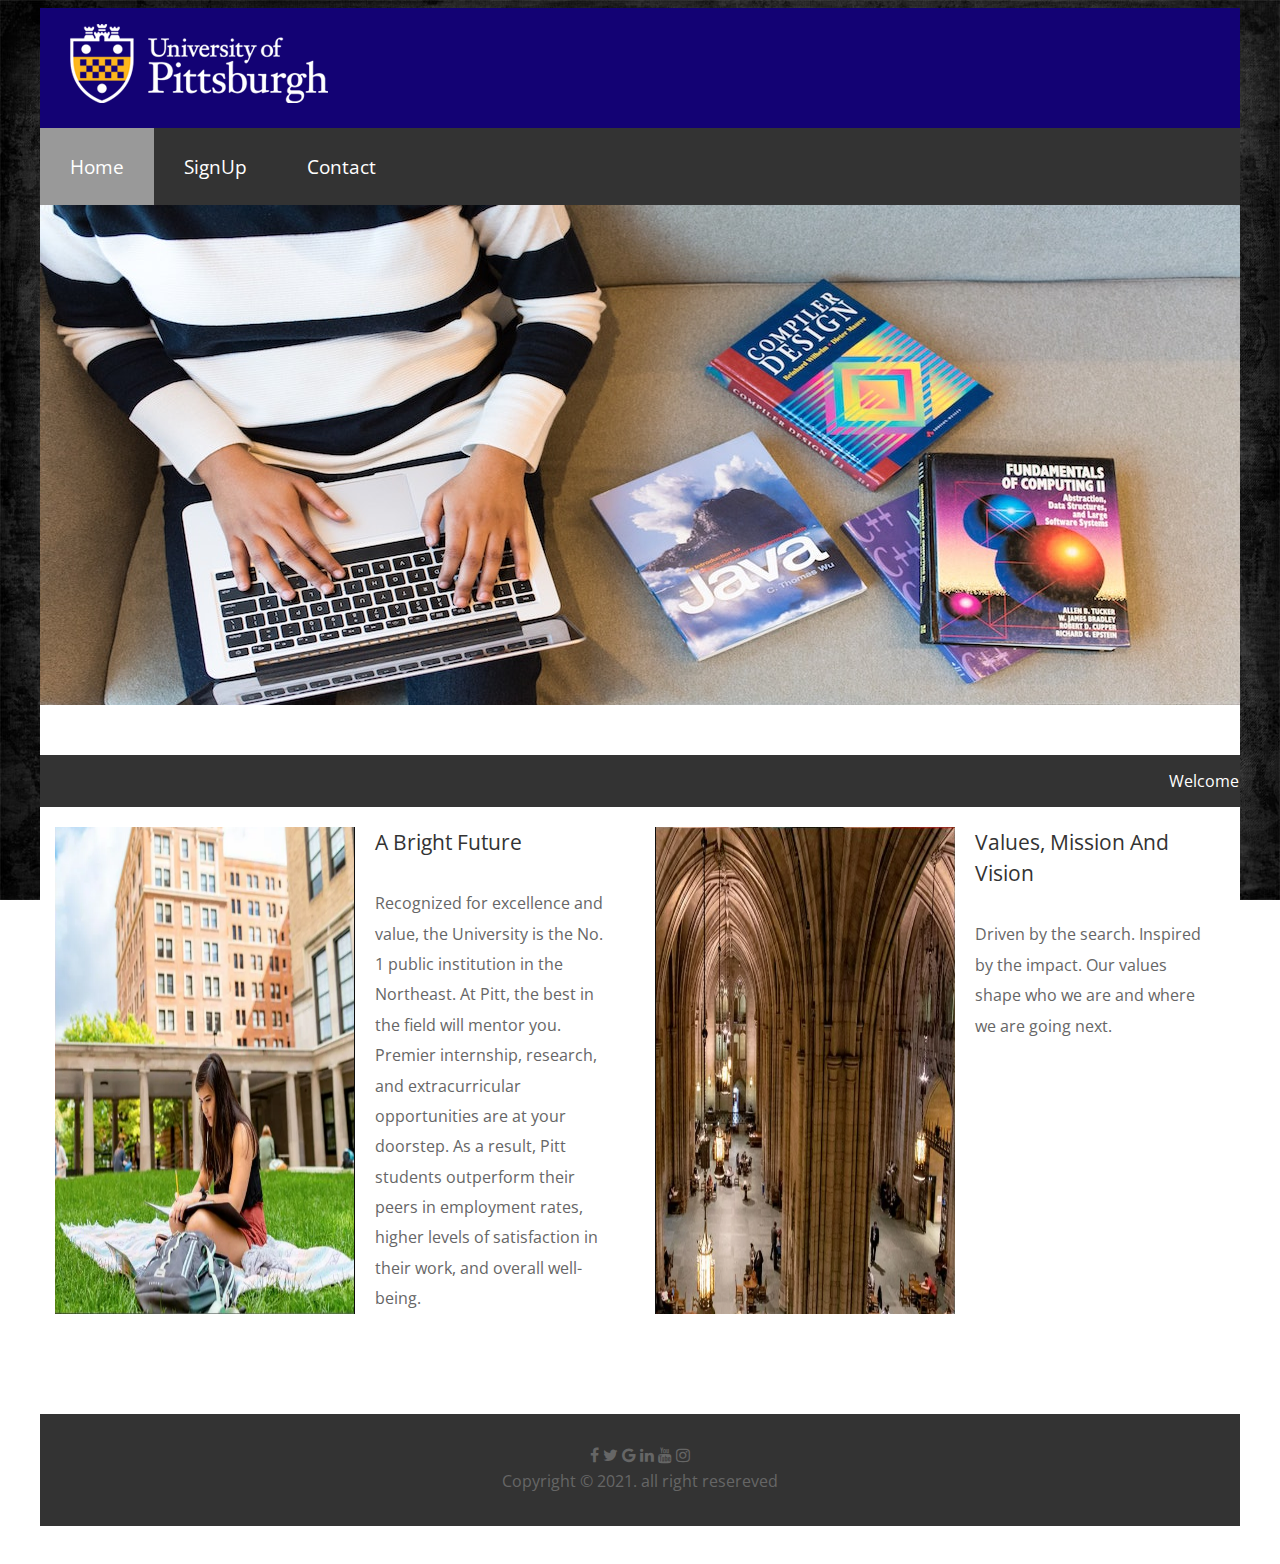
<file: html project/index.html>
<!DOCTYPE html>
<html lang="en">
<head>
    <meta charset="UTF-8">
    <meta name="viewport" content="width=device-width, initial-scale=1.0">
    <meta http-equiv="X-UA-Compatible" content="ie=edge">
    <link rel="stylesheet" href="https://cdnjs.cloudflare.com/ajax/libs/font-awesome/4.7.0/css/font-awesome.min.css">
    <title>Home page</title>
    
    <link href="https://fonts.googleapis.com/css?family=Open+Sans:400,800" rel="stylesheet" /> <!-- https://fonts.google.com/specimen/Open+Sans?selection.family=Open+Sans -->
	<link href="css/style.css" rel="stylesheet" />

</head>
<body>
    <!-- Page Header -->
    <div class="container-fluid">
        <div class="tm-site-header">
            <div class="">
                <div class="tm-site-header-col">
                    <div class="tm-site-header-left">
                        <a href="index.html"><img src="img/pitt_shield_white.png"></a>
                    </div>
                </div>
                                        <!--Navbar-->
                <nav class="navbar navbar-expand-lg">
                        
                         
                          <div class="collapse navbar-collapse tm-nav">
                        
                            <!-- Links -->
                            <ul class="navbar-nav mr-auto">
                              <li class="nav-item active">
                                <a class="nav-link tm-nav-link" href="index.html">Home</a>
                              </li>
                              <li class="nav-item">
                                <a class="nav-link tm-nav-link" href="signup.html">SignUp</a>
                              </li>
                              <li class="nav-item">
                                <a class="nav-link tm-nav-link" href="survey.html">Contact</a>
                              </li>
                             
                            </ul>
                            <!-- Links -->
                        
                          </div>
                         
                            
                </nav>
            </div>
        </div>
        
                <div class="tm-main-bg"></div>      
        <!-- Main -->
        <main>
            <section class="tm-welcome">
                    <div class="bounce">
                        <p>Welcome to Home</p>         
                    </div>
                    <div class="tm-welcome-">
                        <article class="tm-media">
                            <img src="img/bright.PNG" alt="Welcome image" class="img-fluid tm-media-img" />
                            <div class="tm-media-body">
                                <a href="gpa.html" class="tm-article-link"><h3 class="tm-article-title"> A Bright Future </h3></a>
                                <p>Recognized for excellence and value, the University is the No. 1 public institution in the Northeast. At Pitt, the best in the field will mentor you. Premier internship, research, and extracurricular opportunities are at your doorstep. As a result, Pitt students outperform their peers in employment rates, higher levels of satisfaction in their work, and overall well-being.</p>
                            </div>
                        </article>
                        <article class="tm-media">
                            <img src="img/bright2.PNG" alt="Welcome image" class="img-fluid tm-media-img" />
                            <div class="tm-media-body">
                                <a href="#" class="tm-article-link"><h3 class="tm-article-title">Values, Mission and Vision</h3></a>
                                <p>Driven by the search. Inspired by the impact. Our values shape who we are and where we are going next.</p>
                            </div>
                        </article>
                    </div>
            
                


            </section>
            

            
            <footer>
               
               <div class="footer_bottom">
                   <div class="icon_foot">
                    <a href="#" class="fa fa-facebook"></a>
                    <a href="#" class="fa fa-twitter"></a>
                    <a href="#" class="fa fa-google"></a>
                    <a href="#" class="fa fa-linkedin"></a>
                    <a href="#" class="fa fa-youtube"></a>
                    <a href="#" class="fa fa-instagram"></a>
                   </div>
                   <p>Copyright &copy; 2021. all right resereved</p>
               </div>
            </footer>
            
        </main>
    </div>
    <script src="js/jquery-3.4.1.min.js"></script>
     <script src="js/custom.js"></script>
</body>
</html>
</file>
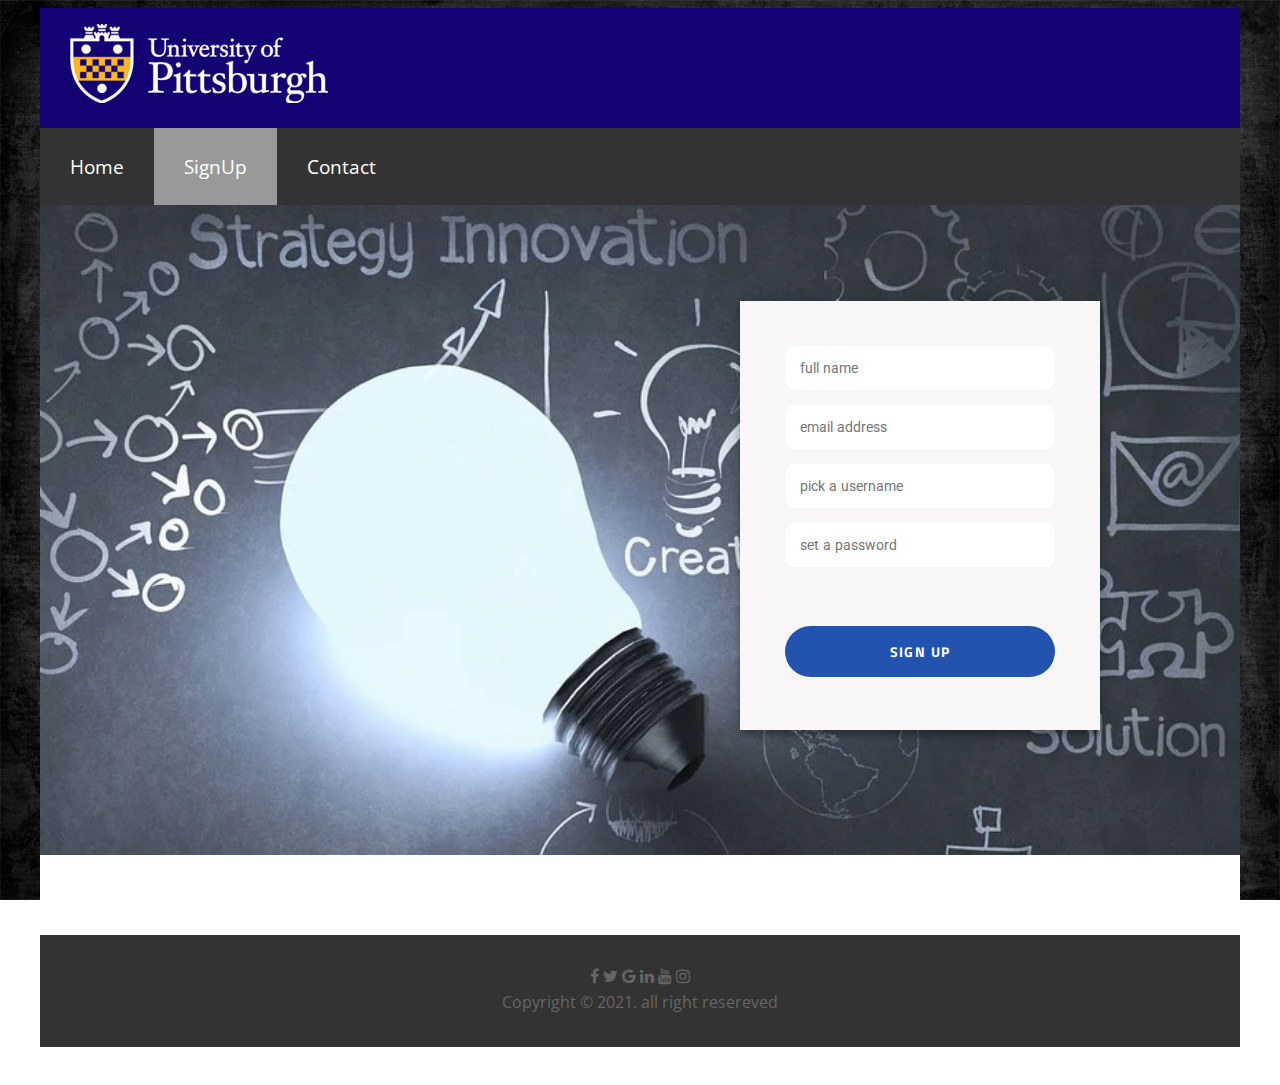
<file: html project/signup.html>
<!DOCTYPE html>
<html lang="en">
<head>
   <title>Sign Up</title>
      <meta name="viewport" content="width=device-width, initial-scale=1.0" />
      <meta charset="utf-8" />
      <link
        rel="stylesheet"
        href="https://cdnjs.cloudflare.com/ajax/libs/font-awesome/4.7.0/css/font-awesome.min.css"
      />
      <link
        href="https://fonts.googleapis.com/css?family=Titillium+Web:400,300,600"
        rel="stylesheet"
        type="text/css"
      />
      <link rel="stylesheet" href="https://use.fontawesome.com/releases/v5.15.1/css/all.css" integrity="sha384-vp86vTRFVJgpjF9jiIGPEEqYqlDwgyBgEF109VFjmqGmIY/Y4HV4d3Gp2irVfcrp" crossorigin="anonymous">
    <link rel="stylesheet" href="https://cdnjs.cloudflare.com/ajax/libs/font-awesome/4.7.0/css/font-awesome.min.css">
    <link href="https://fonts.googleapis.com/css?family=Open+Sans:400,800" rel="stylesheet" /> <!-- https://fonts.google.com/specimen/Open+Sans?selection.family=Open+Sans -->
	<link href="css/style.css" rel="stylesheet" />
     <link rel="stylesheet" type="text/css" href="css/signup_style.css" />
<!--

New Vision Template

-->
</head>
<body>
    <!-- Page Header -->
    <div class="container-fluid">
        <div class="tm-site-header">
            <div class="">
                <div class="tm-site-header-col">
                    <div class="tm-site-header-left">
                        <a href="index.html"><img src="img/pitt_shield_white.png"></a>
                    </div>
                </div>
                                        <!--Navbar-->
                <nav class="navbar navbar-expand-lg">
                        
                        
                          <div class="collapse navbar-collapse tm-nav">
                        
                            <!-- Links -->
                            <ul class="navbar-nav mr-auto">
                              <li class="nav-item">
                                <a class="nav-link tm-nav-link" href="index.html">Home</a>
                              </li>
                              <li class="nav-item active">
                                <a class="nav-link tm-nav-link" href="signup.html">SignUp</a>
                              </li>
                              <li class="nav-item">
                                <a class="nav-link tm-nav-link" href="survey.html">Contact</a>
                              </li>
                             
                            </ul>
                            <!-- Links -->
                        
                          </div>
                      
                </nav>
            </div>
        </div>
         
        <!-- Main -->
        <main>
                <div class="tm-main-bg tm-program-bg">
                  
                  <div class="signup-page">
                    <div class="form">
                      <form>
                        <input type="text" placeholder="full name" />
                        <input type="text" placeholder="email address" />
                        <input type="text" placeholder="pick a username" />
                        <input type="password" id="password" placeholder="set a password" />
                        <i class="fas fa-eye" onclick="show()"></i>
                        <br>
                        <br>
                      </form>

                      <form class="signup-form">
                        <button type="button" onclick="window.location.href='login.html'">
                          SIGN UP
                        </button>
                      </form>
                    </div>
                  </div>
                </div>     
            

            
            <footer>
               
               <div class="footer_bottom">
                   <div class="icon_foot">
                      <a href="#" class="fa fa-facebook"></a>
                      <a href="#" class="fa fa-twitter"></a>
                      <a href="#" class="fa fa-google"></a>
                      <a href="#" class="fa fa-linkedin"></a>
                      <a href="#" class="fa fa-youtube"></a>
                      <a href="#" class="fa fa-instagram"></a>
                   </div>
                   <p>Copyright &copy; 2021. all right resereved</p>
               </div>
            </footer>
            
        </main>
    </div>
    <script src="js/jquery-3.4.1.min.js"></script>
     <script src="js/custom.js"></script>
         <script>
      function show() {
        var password = document.getElementById("password");
        var icon = document.querySelector(".fas");

        if (password.type === "password") {
          password.type = "text";
        } else {
          password.type = "password";
        }
      }
    </script>
</body>
</html>
</file>
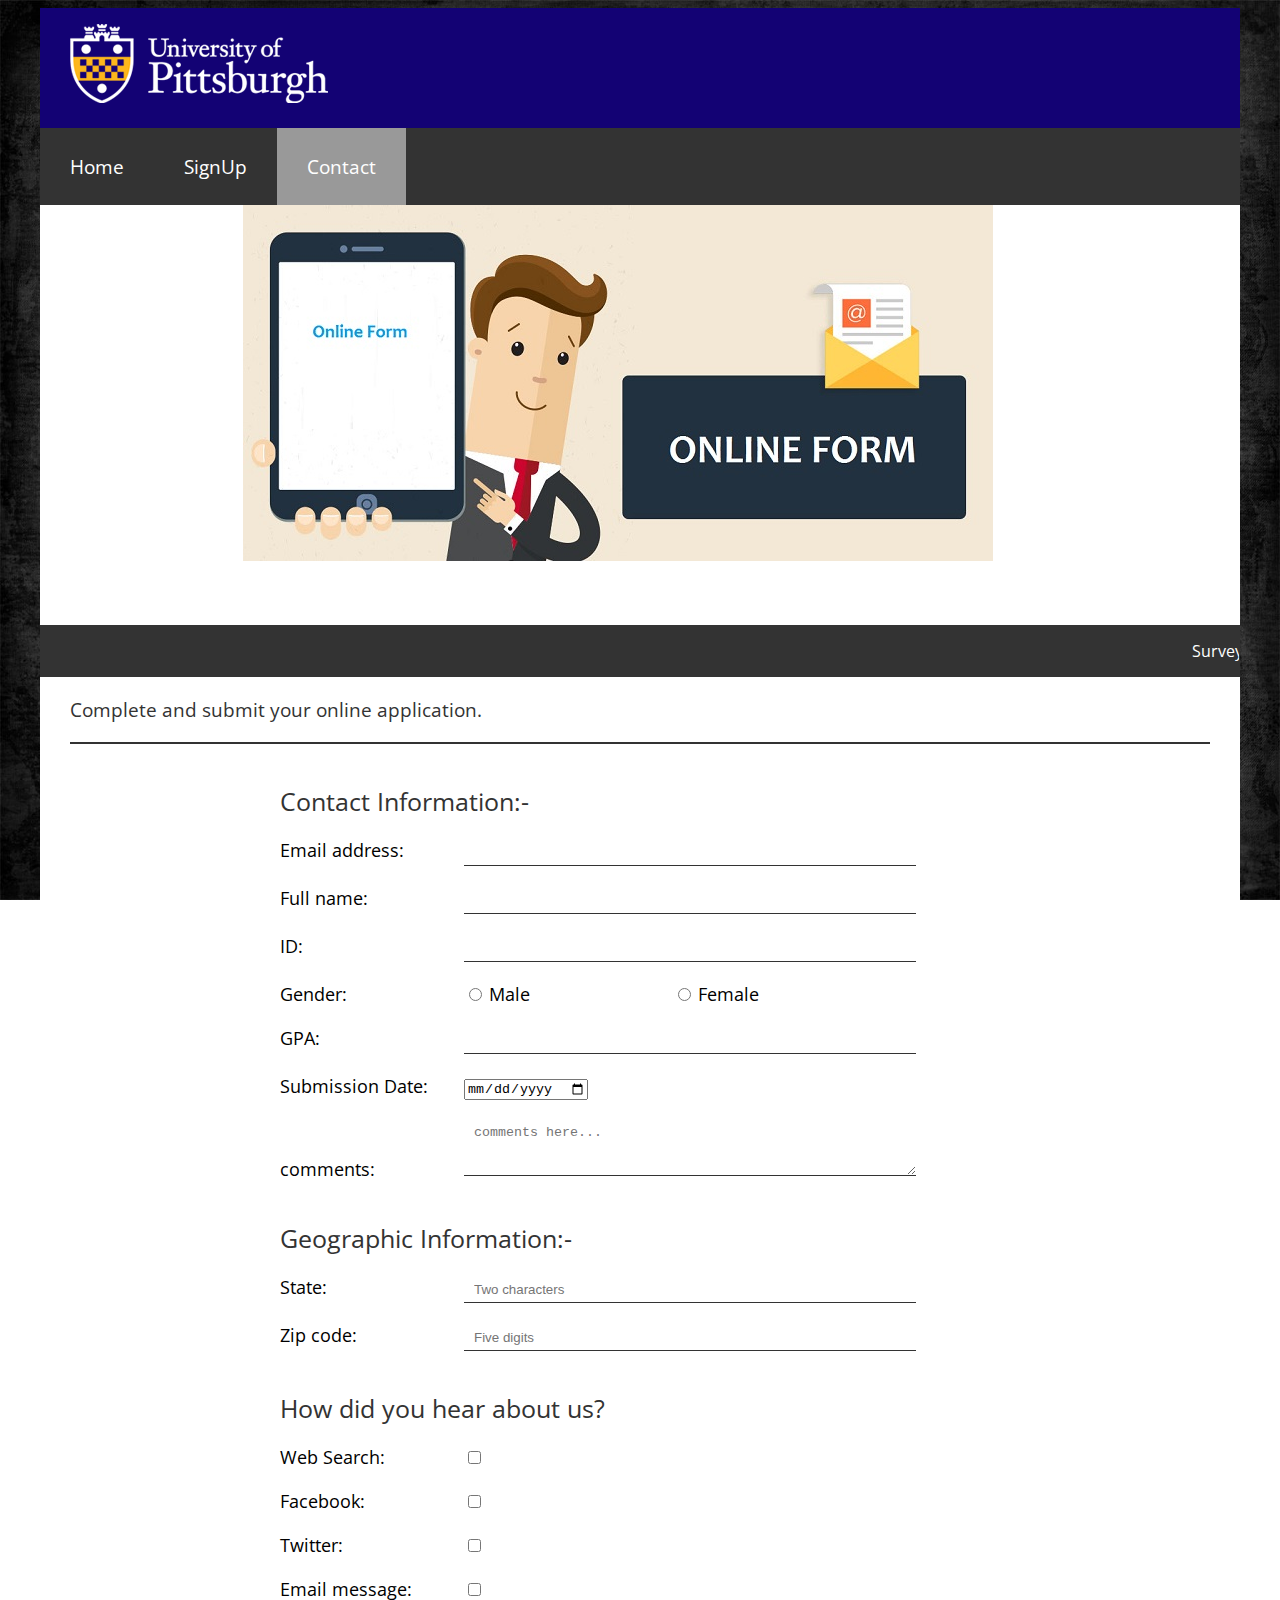
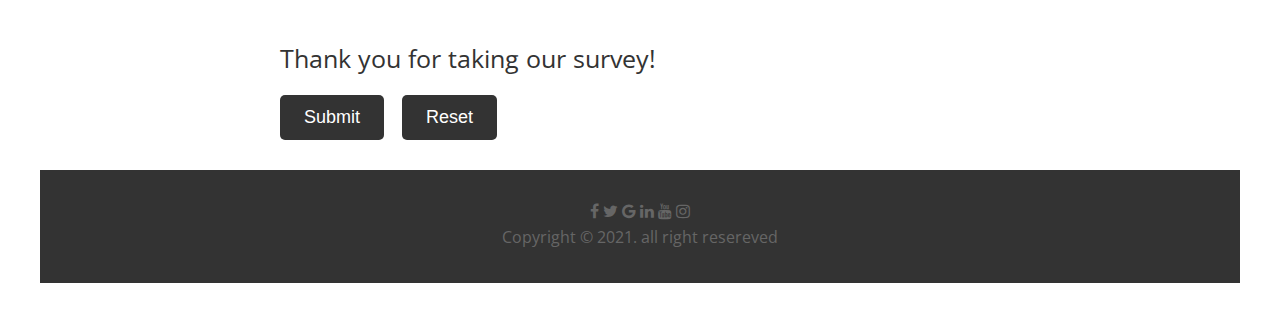
<file: html project/survey.html>
<!DOCTYPE html>
<html lang="en">
<head>
    <meta charset="UTF-8">
    <meta name="viewport" content="width=device-width, initial-scale=1.0">
    <meta http-equiv="X-UA-Compatible" content="ie=edge">
    
    <title>Application page</title>
    <link rel="stylesheet" href="https://cdnjs.cloudflare.com/ajax/libs/font-awesome/4.7.0/css/font-awesome.min.css">
    <link href="https://fonts.googleapis.com/css?family=Open+Sans:400,800" rel="stylesheet" /> <!-- https://fonts.google.com/specimen/Open+Sans?selection.family=Open+Sans -->
	<link href="css/style.css" rel="stylesheet" />
<!--

New Vision Template

-->
</head>
<body>
    <!-- Page Header -->
    <div class="container-fluid">
<div class="tm-site-header">
            <div class="">
                <div class="tm-site-header-col">
                    <div class="tm-site-header-left">
                        <a href="index.html"><img src="img/pitt_shield_white.png"></a>
                    </div>
                </div>
                                        <!--Navbar-->
                <nav class="navbar navbar-expand-lg">
                        
                          <div class="collapse navbar-collapse tm-nav">
                        
                            <!-- Links -->
                            <ul class="navbar-nav mr-auto">
                              <li class="nav-item">
                                <a class="nav-link tm-nav-link" href="index.html">Home</a>
                              </li>
                              <li class="nav-item">
                                <a class="nav-link tm-nav-link" href="signup.html">SignUp</a>
                              </li>
                              <li class="nav-item active">
                                <a class="nav-link tm-nav-link" href="survey.html">Contact</a>
                              </li>
                             
                            </ul>
                            <!-- Links -->
                        
                          </div>
                            
                </nav>
            </div>
        </div>
 
                <div class="tm-main-bg tm-contact-bg">
                  
                </div>      
        <!-- Main -->
        <main>
            <section class="tm-welcome">
                    <div class="teach-top">
                      <div class="bounce">
                        <p>Survey Form</p>
                      </div>
                             
                    </div>

                <div class="Application_area">
                  <h3>Complete and submit your online application.</h3>
                </div>
                
                  <div class="form_area">
                    <form name="myform" action="survey_data.html" method="get">
  
                    <h2>Contact Information:-</h2>
                      <div class="form_group">
                        <label for="email">Email address:</label>
                        <input type="email" name="email" id="email"required autofocus>
                      </div>
                      <div class="form_group">
                        <label for="firstname">Full name:</label>
                        <input type="text" name="firstname" id="firstname" required>
                      </div>
                       <div class="form_group">
                        <label for="idn">ID:</label>
                        <input type="number" name="id" id="idn" required>
                      </div>
                      <div class="form_group">
                        <label for="gender">Gender:</label>
                        <input type="radio" name="gender" value="male" id="male">
                        <label for="male">Male</label>
                        <input type="radio" name="gender" value="female"  id="female">
                        <label for="female">Female</label>
                      </div>
                      <div class="form_group">
                        <label for="GPA">GPA:</label>
                        <input type="number" name="GPA" id="GPA" required>
                      </div>
                      <div class="form_group">
                        <label for="date">Submission Date:</label>
                        <input type="date" name="date" id="date" required>
                      </div>
                      <div class="form_group">
                         <label for="Comments">comments:</label>
                        <textarea rows="3" name="Comments" id="Comments" placeholder="comments here..."></textarea>
                      </div>
                      <h2>Geographic Information:-</h2>
                      <div class="form_group">
                        <label for="state">State:</label>
                        <input type="text" name="state" id="state" pattern="[A-Za-Z]{2}" placeholder="Two characters" required>
                      </div>
                      <div class="form_group">
                        <label for="zipcode">Zip code:</label>
                        <input type="number" name="zipcode" id="zipcode" pattern="[0-9]{5}" placeholder="Five digits" required >
                      </div>
                      <h2>How did you hear about us?</h2>
                      <div class="form_group">
                        <label for="Websearc:">Web Search:</label>
                        <input type="checkbox" id="Websearch" name="Websearch" value="Websearch">
                      </div>
                      <div class="form_group">
                        <label for="Facebook"> Facebook:</label>
                        <input type="checkbox" id="Facebook" name="Facebook" value="Facebook">
                      </div>
                      <div class="form_group">
                        <label for="Twitter"> Twitter:</label>
                        <input type="checkbox" id="Twitter" name="Twitter" value="Twitter">
                      </div>
                      <div class="form_group">
                        <label for="Emailmessage"> Email message:</label>
                        <input type="checkbox" id="Emailmessage" name="Emailmessage" value="Emailmessage">
                      </div>
                      
                        <h2>Thank you for taking our survey!</h2>
                      <div class="btn_contact">
                        <button type="submit" name="button" id="button" value="Submit">Submit</button>
                        <button type="reset" name="reset" id="reset">Reset</button>
                        <inpu> 
                      </div>
                      
                    </form>
                  </div>

            </section>
            

            
            <footer>
               
               <div class="footer_bottom">
                   <div class="icon_foot">
                      <a href="#" class="fa fa-facebook"></a>
                      <a href="#" class="fa fa-twitter"></a>
                      <a href="#" class="fa fa-google"></a>
                      <a href="#" class="fa fa-linkedin"></a>
                      <a href="#" class="fa fa-youtube"></a>
                      <a href="#" class="fa fa-instagram"></a>
                   </div>
                   <p>Copyright &copy; 2021. all right resereved</p>
               </div>
            </footer>
            
        </main>
    </div>
    <script src="js/jquery-3.4.1.min.js"></script>
</body>
</html>
</file>
<file: html project/css/style.css>
.bounce {
 height: 50px;	
 overflow: hidden;
 position: relative;
 background-color: #333;
 color: white;
margin-bottom: 20px;
 border: 1px solid #333;
}
.bounce p {
color: white;
 position: absolute;
 width: 100%;
 height: 100%;
 margin: 0;
 line-height: 50px;
 text-align: center;
 -moz-transform:translateX(50%);
 -webkit-transform:translateX(50%);	
 transform:translateX(50%);
 -moz-animation: bouncing-text 5s linear infinite alternate;
 -webkit-animation: bouncing-text 5s linear infinite alternate;
 animation: bouncing-text 5s linear infinite alternate;
}
@-moz-keyframes bouncing-text {
 0%   { -moz-transform: translateX(50%); }
 100% { -moz-transform: translateX(-50%); }
}
@-webkit-keyframes bouncing-text {
 0%   { -webkit-transform: translateX(50%); }
 100% { -webkit-transform: translateX(-50%); }
}
@keyframes bouncing-text {
 0%   { 
 -moz-transform: translateX(50%); 
 -webkit-transform: translateX(50%); 
 transform: translateX(50%); 		
 }
 100% { 
 -moz-transform: translateX(-50%); 
 -webkit-transform: translateX(-50%); 
 transform: translateX(-50%); 
 }
}


#computer-data tr:nth-child(even){background-color: #f2f2f2;}

#computer-data tr:hover {background-color: #ddd;}

#computer-data th {
  padding-top: 12px;
  padding-bottom: 12px;
  text-align: center;
  background-color: #4CAF50;
  color: white;
}


ul, h1, h2, h3, h4, p, figure {
    padding: 0;
    margin: 0;
}

body {
  font-family: 'Open Sans', Arial, sans-serif;
  font-size: 16px;
  background-image: url('../img/background.jpg');
  background-repeat: no-repeat;
  background-attachment: fixed;
  background-size: 100% 100%;
  overflow-x: hidden;
}

.teach-top{
  margin-top: -130px;
}

a { 
    transition: all 0.3s ease; 
    text-decoration: none;
}

a:hover { text-decoration: none; }
button:focus { outline: none; }

h1, h2, h3 {
    color: #333;
    font-weight: 400;
}

p {
    color: #666;
    line-height: 1.9;
}

.tm-color-primary { color: #09F; }

.navbar-toggler {
    padding: 10px 15px;
    border-color: #d4d4d4;
}

.container-fluid {
    max-width: 1200px;
    background-color: white;
    margin: 0px auto;
}

@media (max-width: 992px) {
    .container-fluid {
        padding-left: 5px;
        padding-right: 5px;
    }
}


@media (max-width: 992px) {

}

.tm-site-header-left {
    line-height: 70px;
}
a.topbar_menu {
    color: #ffffff;
    border-right: 1px solid #ffffff;
    padding: 0px 5px;
}
.tm-site-header-col {
    display: flex;
    padding: 15px 30px;
    background: #130274;
    margin-bottom: -20px;
}
.tm-site-icon { padding: 10px; color: #999; }

.tm-site-name {
    display: inline-block;
    text-transform: uppercase;
    font-size: 2rem;
    color: #999;
}
ul{
  list-style: none;
}
ul.top_bar {
    line-height: 70px;
    padding: 10px 0px;
}
ul.top_bar li {
    display: inline-block;
}
.tm-main-bg {
    background-image: url(../img/student.jpg);
    background-repeat: no-repeat;
    background-position: 45% top;
    height: 500px;
    min-height: 500px;
    margin-bottom: 50px;
}
.tm-site-header-right.tm-menu-container-outer {
    flex: 1;
    padding: 10px;
}
.tm-program-bg { background-image: url(../img/computer_science.jpg); background-size: cover;}
.tm-contact-bg { background-image: url(../img/new-vision-03.jpg); }

.tm-site-header-left a {
    font-size: 70px;
    text-shadow: 6px 5px 4px #CE5937;
    color: #ffffff;
    font-weight: 600;
}
@media (max-width: 992px) {
    .tm-contact-bg { background-position: 80% top; }
}

nav > ul > li { list-style: none; }

.tm-nav > ul {
    display: flex;
    flex-direction: row;
    padding-right: 20px;
    list-style: none;
    background: #333;
}
.data_tbl {
    text-align: center;
    display: block;
    width: 100%;
}
table.pr_table {
    text-align: center;
    border-collapse:collapse;
    display: inline-block;
}
.data_tbl p{
  color: #000000;
}
table.pr_table th, table.pr_table td{
  border: 1px solid #000000;
   border-collapse:collapse;
  font-weight: 400;
  padding: 8px 10px;
}
#table1 {
  border-collapse: collapse;
  border: none;
}

@media (max-width: 992px) {

}

.tm-nav-link {
    font-size: 1.2rem;
    text-decoration: none;
    color: #ffffff;
    display: inline-block;
    padding: 25px 30px;
}

@media (min-width: 1080px) {
    .navbar-expand-lg .navbar-nav .nav-link {
        padding-right: 30px;
        padding-left: 30px;
    }    
}

.nav-item .tm-nav-link:hover,
.nav-item.active .tm-nav-link {
    color: #ffffff;
    background: #999999;
}

@media (max-width: 992px) {
 .top_bar{
  display: none;
 }
}

.tm-mobile-menu { display: none; }

.tm-mobile-menu.active.focus, 
.tm-mobile-menu.active:focus,
.tm-mobile-menu.focus, 
.tm-mobile-menu:active.focus, 
.tm-mobile-menu:active:focus, 
.tm-mobile-menu:focus {
  outline: none;
  box-shadow: none;
  background-color: white;
}


.tm-menu-container {
    display: inline-block;
    margin-right: -20px;
}

@media (max-width: 992px) {
    .tm-menu-container {
        position: absolute;
        right: 30px;
        top: 0;
    }
    

    

}
.gpa_area{
  display: flex;
  padding: 0px 20px;
}
.gpa_calculate {
  flex: 2;
}
.gpa_top h3, .gpa_top ul{
  text-align: center;
  list-style: none;
  font-size: 20px;
  text-transform: uppercase;
  font-weight: 600;
}
.gpa_top ul{
  margin-bottom: 20px;
}
.gpa_top ul li{
  display: inline-block;
  padding: 5px 12px;
}
.gpa_calculate form{
  display: inline-block;
  transform: translate(-50%, 0%);
  left: 50%;
  position: relative;
}
.gpa_calculate_img{
  flex: 1;
}
.gpa_calculate p{
  text-align: center;
  color: #000000;
  padding-top: 10px;
}

.gpa_calculate table{
    background: #333;
    color: #ffffff;
    border-color: #000000;
    padding: 16px;
}

.gpa_calculate table td {
    padding: 10px;
}
.Calculate_btn{
    padding: 10px 12px;
    background: #ffffff;
    border: 0px;
    border-radius: 5px;
    color: #000000;
    text-transform: uppercase;
    font-weight: 600;
    cursor: pointer;
}
.gpa_calculate input[type="TEXT"] {
    padding: 5px;
}

.tm-section-header {
    display: inline-block;
    background-color: #333;
    color: white;
    padding: 30px 90px 30px 30px;
    margin-bottom: 50px;
    margin-left: 15px;
}

.tm-gpa-header{
    display: inline-block;
    background-color: #333;
    color: white;
    padding: 30px 90px 30px 30px;
}
.degree-work{
  display: inline-block;
   margin-left: 15px;
}
.search_area {
    text-align: center;
    position: relative;
    display: inline-block;
    overflow: hidden;
}
.search_area input[type="text"] {
    padding: 10px;
    vertical-align: text-bottom;
    margin-right: 0px;
    min-height: 25px;
    min-width: 400px;
    font-size: 16px;
}
input:focus {
  outline: 0px;
}
.input_right {
    text-align: center;
}
.input_right.menu_right{
  text-align: right;
}
.top_search{
  opacity: 0;
}

.btn_submit img{
  width: 35px;
}
.btn_submit{
    width: 40px;
    padding: 7px 12px;
    cursor: pointer;
    background: red;
    position: absolute;
    right: 0;
    text-align: center;
}
@media (max-width: 500px) {
    .tm-section-header { padding: 20px; }
}

.tm-section-header-small {
    font-size: 1.4rem;
    padding: 25px 150px 25px 30px;
}


.tm-welcome-row {
    margin-bottom: 10px;
}
.tm_ds_flex, .tm-welcome-row.d_flex{
  display: flex;
}
.tm-welcome-row-2 { margin-bottom: 45px; }

.tm-article-link:hover .tm-article-title { color: #09F; }
.tm-hover-color { color: #09F; }

.tm-article-title {
    margin-bottom: 30px;
    transition: all 0.3s ease;
}

.tm-media {
    display: flex;
    align-items: flex-start;
    margin-bottom: 70px;
    padding: 0px 15px;
        flex: 1;
}

.tm-media-v-center { align-items: center; }

.tm-media-img {
    margin-right: 20px;
    width: 55%;
    height:100%;
    max-width: 300px;
}

.tm-media-body {
    margin-right: 10px;
    width: 45%;
}

@media (max-width: 992px) {
    .tm-media-body { width: auto; }
}

@media (max-width: 480px) {
    .tm-media { flex-direction: column; }
    .tm-media-img { width: auto; }
    
    .tm-media-body {
        max-width: 300px;
        margin-right: 0;
        margin-top: 20px;
    }
}

.tm-dotted-box-container { 
  margin-bottom: 50px; 
  padding: 0px 15px;
  flex: 1;
}

.tm-dotted-box {
    display: flex;
    flex-direction: column;
    border: 1px dotted #ccc;
    padding: 24px;
    height: 100%;
}

.tm-article-icon {
    color: #333;
    margin-top: 20px;
    margin-bottom: 40px;
}

.tm-article-title {
    font-size: 1.3rem;
    text-transform: capitalize;
    line-height: 1.5;
}

.tm-article-title {
    margin-bottom: 30px;
}
.tm-article-text{
  margin: 30px 0px;
}

.tm-article-link { align-self: flex-end; }

.tm-btn {
    background-color: #333;
    color: white;
    padding: 10px 25px;
}

.tm-btn:hover,
.tm-btn:focus {
    background-color: #924141;
    text-decoration: none;
    color: white;
}

.tm-btn-rounded { border-radius: 3px; }

.tm-carousel {
    padding-top: 40px;
    padding-bottom: 35px;
    margin-left: auto;
    margin-right: auto;
}

@media (max-width: 992px) {
    .tm-carousel { max-width: 800px; }
}

@media (max-width: 420px) {
    .tm-carousel { max-width: 240px; }
}

.tm-featured { margin-bottom: 50px; }
.slick-dots li { width: 30px; }
.slick-dots li button { width: 30px; }

.slick-dots li button:before {
    font-family: "Font Awesome 5 Free";
    font-size: 30px;
    font-weight: 900;
    content: "\f068";
    color: #ddd;
    opacity: 1;
    width: 30px;
    transition: all 0.3s ease;
}

.slick-dots li button:hover:before, 
.slick-dots li button:focus:before,
.slick-dots li.slick-active button:before {
    color: #333;
}

footer {

    padding-top: 30px;
    padding-bottom: 30px;
    text-align: right;
}
.footer_top{
  padding: 50px;
  display: flex;
      background: #666666;
}
.footer_top .menu{
  flex: 1;
  padding: 15px;
  text-align: center;
}
.footer_top h3{
  font-size: 18px;
  color: #ffffff;
  margin-bottom: 20px;
  text-transform: uppercase;
}
.footer_top ul li{
  display: block;
}
.footer_top ul li a{
  color: #ffffff;
  font-size: 14px;
  text-transform: capitalize;
}
.footer_bottom{
  text-align: center;
  padding: 30px;
  background: #333;
}
footer a { color: #666; }

footer a:hover {
    color: #09F;
    text-decoration: none;
}



.tm-about { max-width: 975px; }

.tm-about-icon {
    color: #09F;
    min-width: 235px;
    display: flex;
    justify-content: center;
}

@media (max-width: 600px) {
    .tm-about-icon {
        padding-bottom: 50px;
        margin-left: auto;
        margin-right: auto;
        min-width: 160px;
    }
}

.tm-about-1 {
    margin: 30px;
    flex: 1;
}

.tm-about-1 img{
  width: 80%;
  height:90%;
  display: block;
}

.form_area {
    text-align: center;
}
.form_area form {
    display: block;
    text-align: left;
    margin: 0px 20%;
}
.form_group {
    display: block;
    margin-bottom: 20px;
}
.form_group label {
    min-width: 25%;
    display: inline-block;
    font-size: 18px;
}
.form_area  h2{
  font-size: 25px;
  margin-bottom: 20px;
  margin-top: 20px;
  display: inline-block;
}
textarea:focus{
  outline: none;
}
.form_area input[type="text"], .form_area input[type="email"], .form_area input[type="number"], .form_area textarea {
    border-bottom: 1px solid #333;
    border-top: 0;
    border-left: 0;
    border-right: 0px;
    width: 60%;
    display: inline-block;
    padding: 5px 10px;
}
.btn_contact button{
    background: #333;
    padding: 12px 24px;
    color: #ffffff;
    cursor: pointer;
    border-radius: 5px;
    border: 0px;
    margin-right: 14px;
    font-size: 18px;
}

.Application_area.bottom_contact{
  text-align: center;
  margin-top: 50px;
}



.tm-services {
    max-width: 1080px;
    margin-left: auto;
    margin-right: auto;
    margin-bottom: 20px;
}

@media (max-width: 768px) {
    .tm-services { max-width: 510px; }
}

.tm-services-img {
    max-width: 240px;
    margin: 0 auto 40px;
}

.tm-service-description {
    font-size: 1.1rem;
    color: #09F;
    text-align: center;
    margin-top: 20px;
}

.tm-solid-border {
    border: 1px solid #CCCDCE;
    padding: 40px;
}

.tm-service-icon {
    text-align: center;
    min-width: 125px;
    margin-right: 15px;
    color: #09F;
}

.tm-approach-row {
    max-width: 1082px;
    margin-left: auto;
    margin-right: auto;
    margin-bottom: 30px;
}

.tm-approach-box {
    margin-left: 12px;
    margin-right: 12px;
}

@media (max-width: 992px) {
    .tm-approach-box {
        margin-left: auto;
        margin-right: auto;
    }
}
.tm-welcome-, .tm-welcome--2{
  display: flex;
}
.tm-media-2 { margin-bottom: 54px; }

@media (max-width: 992px) {
    .tm-media-2 { margin-bottom: 30px; }
}

@media (max-width: 880px) and (min-width: 768px) {
    .tm-media-2 { flex-direction: column; }
    .tm-service-icon { margin-bottom: 30px; }
}

@media (max-width: 480px) {
    .tm-service-icon {
        margin-right: 0;
        margin-bottom: 30px;
    }
}

.tm-partners {
    max-width: 1020px;
    margin-top: 30px;
}

.tm-partners img {
    margin-left: 10px;
    margin-right: 10px;
}

.tm-partner-text {
    margin-top: 40px;
    max-width: 830px;
}
.mb_10{margin-bottom: 10px;}
.mb_20{margin-bottom: 20px;}

.form-group { margin-bottom: 40px; }

.tm-btn-primary {
    color: white;
    background-color: #333;
    font-size: 1.2rem;
    border: none;
    padding: 12px 30px;
}

.tm-btn-primary:hover,
.tm-btn-primary:focus {
    color: white;
    background-color: #a64b4b;
}

.tm-link { color: #666; }
.tm-contact-box { 
  padding: 65px; 
  flex: 1;
}

.mapouter{
    position:relative;
    text-align:right;
    height:440px;
    padding-left: 60px;
    padding-right: 60px;
    width:100%;
}

.gmap_canvas {
    overflow:hidden;
    background:none!important;
    height:440px;
    width:100%;
}

.tm-ul-hyphen li {
    list-style-type: none;
    line-height: 1.9;
    color: #666;
}

.tm-ul-hyphen li:before {
    content: '-';
    margin-right: 5px;
}

.tm-contact-l,
.tm-contact-r {
    padding-left: 75px;
    padding-right: 75px;
}

@media (max-width: 992px) {
    .mapouter,
    .tm-contact-l,
    .tm-contact-r,
    .tm-contact-box {
        padding-left: 30px;
        padding-right: 30px;
    }
}
.rs_menu{
  display: none;
}
@media (max-width: 768px) {
    .tm-contact-r { margin-top: 50px; }
    
    .mapouter,
    .tm-contact-l,
    .tm-contact-r,
    .tm-contact-box {
        padding-left: 20px;
        padding-right: 20px;
    }
    .gpa_area{
      display: block;
    }
    .gpa_calculate_img {
      flex: 1;
      margin-top: 20px;
      text-align: center;
  }
  .search_area{
    padding-right: 0px;
  }
  .tm-site-header-left a{
        font-size: 60px;
  }
  .tm-site-header-col{
    padding: 15px 10px;
  }
  .tm-nav-link{
        padding: 15px 20px;
  }
  .form_group label {
      min-width: 30%;
      font-size: 16px;
  }
  .form_area input[type="text"], .form_area input[type="email"], .form_area input[type="number"]{
        width: 45%;
  }
}

@media only screen and (max-width: 992px){

.top_search{
  opacity: 1;
 }
.menu_search{
  display: none;
}

  .rs_menu{
    display: block;
  }
  .rs_menu {
    background-color: #75afd1;
    box-shadow: 1px 1px 4px 0 rgba(0,0,0,.1);
    width: 100%;
    z-index: 3;
    position: relative;
  }

  .rs_menu ul {
    margin: 0;
    padding: 0;
    list-style: none;
    overflow: hidden;
  }
  .drmenu {
      position: absolute;
      background: #000000;
      width: 150px;
      text-align: center;
      color: #ffffff;
      top: -90px;
      right: 0; 
   }
   ul li {
      display: block;
      position: relative;
  }
  .rs_menu li a {
    display: block;
    padding: 10px;
    border-right: 1px solid #f4f4f4;
    text-decoration: none;
    color: #ffffff;
    text-align: center;
  }

  .rs_menu li a:hover {
    background-color: gray;
  }

  .rs_menu ul {
    clear: both;
    max-height: 0;
    transition: max-height .2s ease-out;
    background: #bfbfbf;
    position: absolute;
    display: block;
    width: 100%;
  }

  .rs_menu .menu-icon {
    cursor: pointer;
    display: inline-block;
    transform: translate(-50%,0%);
      left: 50%;
    padding: 28px 20px;
    position: relative;
    user-select: none;
  }

  .rs_menu .menu-icon .navicon {
    background: #ffffff;
    display: block;
    height: 3px;
    position: relative;
    transition: background .2s ease-out;
    width: 24px;
  }

  .rs_menu .menu-icon .navicon:before,
  .rs_menu .menu-icon .navicon:after {
    background: #ffffff;
    content: '';
    display: block;
    height: 100%;
    position: absolute;
    transition: all .2s ease-out;
    width: 100%;
  }

  .rs_menu .menu-icon .navicon:before {
    top: 7px;
  }

  .rs_menu .menu-icon .navicon:after {
    top: -7px;
  }
  .rs_menu .menu-btn {
    display: none;
  }

  .rs_menu .menu-btn:checked ~ ul {
    max-height: 240px;

  }

  .rs_menu .menu-btn:checked ~ .menu-icon .navicon {
    background: transparent;
  }

  .rs_menu .menu-btn:checked ~ .menu-icon .navicon:before {
    transform: rotate(-45deg);
  }

  .rs_menu .menu-btn:checked ~ .menu-icon .navicon:after {
    transform: rotate(45deg);
  }

  .rs_menu .menu-btn:checked ~ .menu-icon:not(.steps) .navicon:before,
  .rs_menu .menu-btn:checked ~ .menu-icon:not(.steps) .navicon:after {
    top: 0;
  }


  .search_area input[type="text"]{
    margin-left: 0px;
    min-width: 250px;
  }


  .tm-welcome-, .tm-welcome--2, .tm-media, .tm_ds_flex, .tm-welcome-row.d_flex{
    display: block;
}
.tm-section-header-small{
  padding: 20px;
}

.form_area form{
      margin: 0px 10%;
}
  .tm-contact-bg {
    height: 300px;
    min-height: 300px;
    }

}
.Application_area{
    margin: 20px 30px;
    border-bottom: 2px solid #333;
    padding-bottom: 20px;
}

@media (max-width: 480px){

  .footer_top {
      padding: 10px;
      display: block;
      background: #666666;
  }
    .footer_top .menu {
      flex: 1;
      padding: 15px;
      text-align: left;
  }
  .tm-site-header-col, .gpa_area{
    padding: 0px;
  }

  .tm-media{
    display: block;
  }
  .tm-program-bg{
    height: 300px;
    min-height: 300px;
  }
  .tm-contact-form{
    padding: 0px;
  }
  .search_area input[type="text"]{
    min-width: 100%;
  }
  .btn_submit img {
      width: 30px;
  }

  .btn_submit {
    width: 40px;
    padding: 7px 8px;
    top: 0;
    right: 0;
  }
  .search_area input[type="text"]{
    min-height: 20px;
  }
  .tm-nav-link {
      font-size: 14px;
  }
  .tm-site-header-col{
    display: block;
  }
  .tm-site-header-right.tm-menu-container-outer {
    flex: 1;
    padding: 10px;
}
.search_area {
    padding-right: 0px;
    display: block;
}
  .input_right {
      text-align: revert;
  }
  .tm-site-header-left a {
      font-size: 60px;
      padding-left: 10px;
  }
  .form_area form {
    margin: 0px 10px;
}
.form_group label {
    min-width: 130px;
    font-size: 16px;
}
.form_area input[type="text"], .form_area input[type="email"], .form_area input[type="number"] {
    width: 200px;
}


}

@media (max-width: 380px){
  table.pr_table th, table.pr_table td {
    border: 1px solid #000000;
     border-collapse:collapse;
    font-weight: 400;
    padding: 5px 3px;
}
  .tm-nav-link {
    padding: 15px 10px;
}
.tm-media-img {
    width: 100%;
}
.form_group label {
    min-width: 100px;
    font-size: 15px;
}
.form_area input[type="text"], .form_area input[type="email"], .form_area input[type="number"] {
    width: 180px;
}
.Application_area {
    margin: 20px 10px;
    border-bottom: 2px solid #333;
    padding-bottom: 20px;
    font-size: 14px;
}
.tm-section-header {
    padding: 20px;
    margin: 0;
}

}

@media (max-width: 360px){
  .form_area input[type="text"], .form_area input[type="email"], .form_area input[type="number"] {
    width: 230px;
}
}
</file>
<file: html project/css/signup_style.css>
@import url(https://fonts.googleapis.com/css?family=Roboto:300);
.signup-page {
  width: 360px;
  padding: 8% 0 0;
  margin-left: 700px;

}
@media (max-width: 992px) {
    .signup-page {
        margin: 0 auto;
    }
    

    

}
.tm-main-bg {
      height: 650px !important;
}
.form {
  position: relative;
  z-index: 1;
  background: #f8f6f6;
  max-width: 360px;
  margin: 0 auto 100px;
  padding: 45px;
  text-align: center;
  box-shadow: 0 0 20px 0 rgba(0, 0, 0, 0.2), 0 5px 5px 0 rgba(0, 0, 0, 0.24);
  
}
.form input {
  font-family: FontAwesome, "Roboto", sans-serif;
  outline: 0;
  background: #ffffff;
  width: 100%;
  border: 0;
  margin: 0 0 15px;
  padding: 15px;
  box-sizing: border-box;
  font-size: 14px;
border-radius:10px;
  
}
.form button {
  font-family: "Titillium Web", sans-serif;
  font-size: 14px;
  font-weight: bold;
  letter-spacing: .1em;
  outline: 0;
  background: #2153af;
  width: 100%;
  border: 0;
border-radius:30px;
  margin: 0px 0px 8px;
  padding: 15px;
  color: #FFFFFF;
  -webkit-transition: all 0.3 ease;
  transition: all 0.3 ease;
  cursor: pointer;
  transition: all 0.2s;

}
.form button:hover,.form button:focus {
  background: #0f059e;
   box-shadow: 0 5px 10px rgba(0, 0, 0, 0.2);
  transform: translateY(-4px);
}
.form button:active {
  transform: translateY(2px);
  box-shadow: 0 2.5px 5px rgba(0, 0, 0, 0.2);
}

.form .message {
  
  margin: 6px 6px;
  color: #808080;
  font-size: 11px;
  text-align: center;
  font-weight: bold;
  font-style: normal;

  

}
.form .message a {
  color: #FFFFFF;
  text-decoration: none;
  font-size: 13px;
}
.form .register-form {
  display: none;
}
</file>
